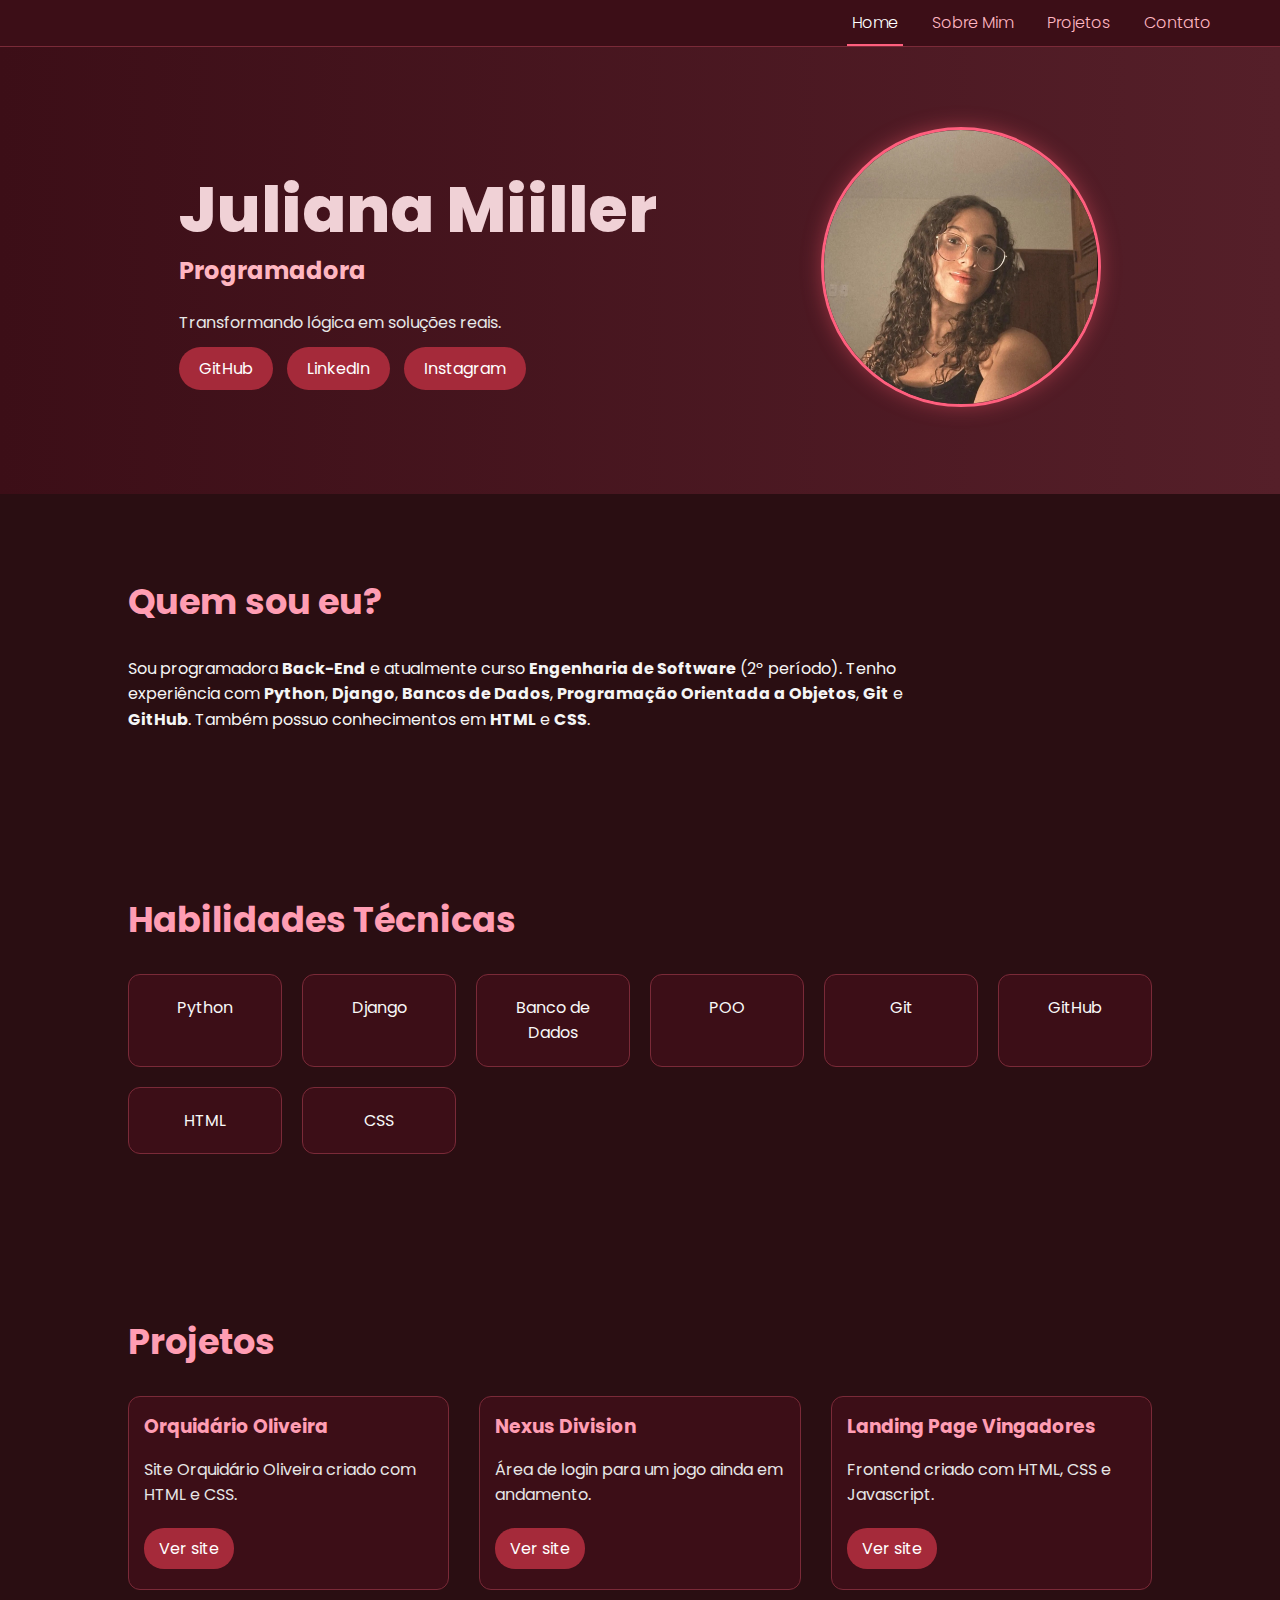
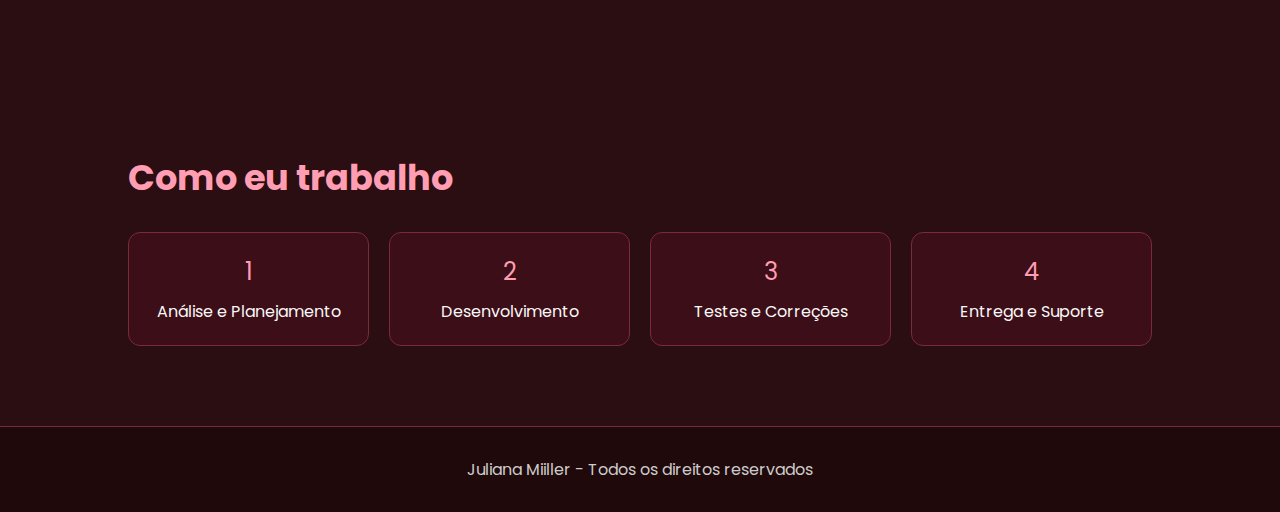
<file: index.html>
<!DOCTYPE html>
<html lang="pt-BR">
<head>
  <meta charset="UTF-8">
  <meta name="viewport" content="width=device-width, initial-scale=1.0">
  <title>Juliana Miiller - Portifólio</title>
  <link rel="stylesheet" href="style.css">
  <link href="https://fonts.googleapis.com/css2?family=Poppins:wght@300;400;600;800&display=swap" rel="stylesheet">
</head>

<header class="site-header">
    <div class="container">
      <nav class="main-nav">
        <a href="index.html" class="nav-brand"></a>
        <div class="nav-links">
          <a href="index.html" class="active">Home</a>
          <a href="sobre.html">Sobre Mim</a>
          <a href="projetos.html">Projetos</a>
          <a href="contato.html">Contato</a>
        </div>
      </nav>
    </div>
  </header>

<body>
  <header class="hero">
    <div class="hero-content">
      <div class="text">
        <h1>Juliana Miiller</h1>
        <h2>Programadora</h2>
        <p>Transformando lógica em soluções reais.</p>
        <div class="socials">
          <a href="https://github.com/julianamiiller" target="_blank">GitHub</a>
          <a href="#" target="_blank">LinkedIn</a>
          <a href="#" target="_blank">Instagram</a>
        </div>
      </div>
      <div class="photo">
        <img src="Imagens/1000044743.jpg" alt="Foto de Juh">
      </div>
    </div>
  </header>

  <section id="sobre" class="section about">
    <h2>Quem sou eu?</h2>
    <p>
      Sou programadora <strong>Back-End</strong> e atualmente curso <strong>Engenharia de Software</strong> (2º período).
      Tenho experiência com <strong>Python</strong>, <strong>Django</strong>, <strong>Bancos de Dados</strong>, 
      <strong>Programação Orientada a Objetos</strong>, <strong>Git</strong> e <strong>GitHub</strong>. 
      Também possuo conhecimentos em <strong>HTML</strong> e <strong>CSS</strong>.
    </p>
  </section>

  <section id="habilidades" class="section skills">
    <h2>Habilidades Técnicas</h2>
    <div class="skills-grid">
      <div class="skill">Python</div>
      <div class="skill">Django</div>
      <div class="skill">Banco de Dados</div>
      <div class="skill">POO</div>
      <div class="skill">Git</div>
      <div class="skill">GitHub</div>
      <div class="skill">HTML</div>
      <div class="skill">CSS</div>
    </div>
  </section>

  <section id="projetos" class="section projects">
    <h2>Projetos</h2>
    <div class="projects-grid">
      <div class="project-card">
        <h3>Orquidário Oliveira</h3>
        <p>Site Orquidário Oliveira criado com HTML e CSS.</p>
        <a href="https://orquidariooliveirasite.netlify.app">Ver site</a>
      </div>
      <div class="project-card">
        <h3>Nexus Division</h3>
        <p>Área de login para um jogo ainda em andamento.</p>
        <a href="https://divisionnexus.netlify.app/">Ver site</a>
      </div>
      <div class="project-card">
        <h3>Landing Page Vingadores</h3>
        <p>Frontend criado com HTML, CSS e Javascript.</p>
        <a href="https://vingadores-ultimato.netlify.app/">Ver site</a>
      </div>
    </div>
  </section>

  <section id="metodologia" class="section process">
    <h2>Como eu trabalho</h2>
    <div class="steps">
      <div class="step"><span>1</span> Análise e Planejamento</div>
      <div class="step"><span>2</span> Desenvolvimento</div>
      <div class="step"><span>3</span> Testes e Correções</div>
      <div class="step"><span>4</span> Entrega e Suporte</div>
    </div>
  </section>


  <footer>
    <p>Juliana Miiller - Todos os direitos reservados</p>
  </footer>
</body>
</html>
</file>
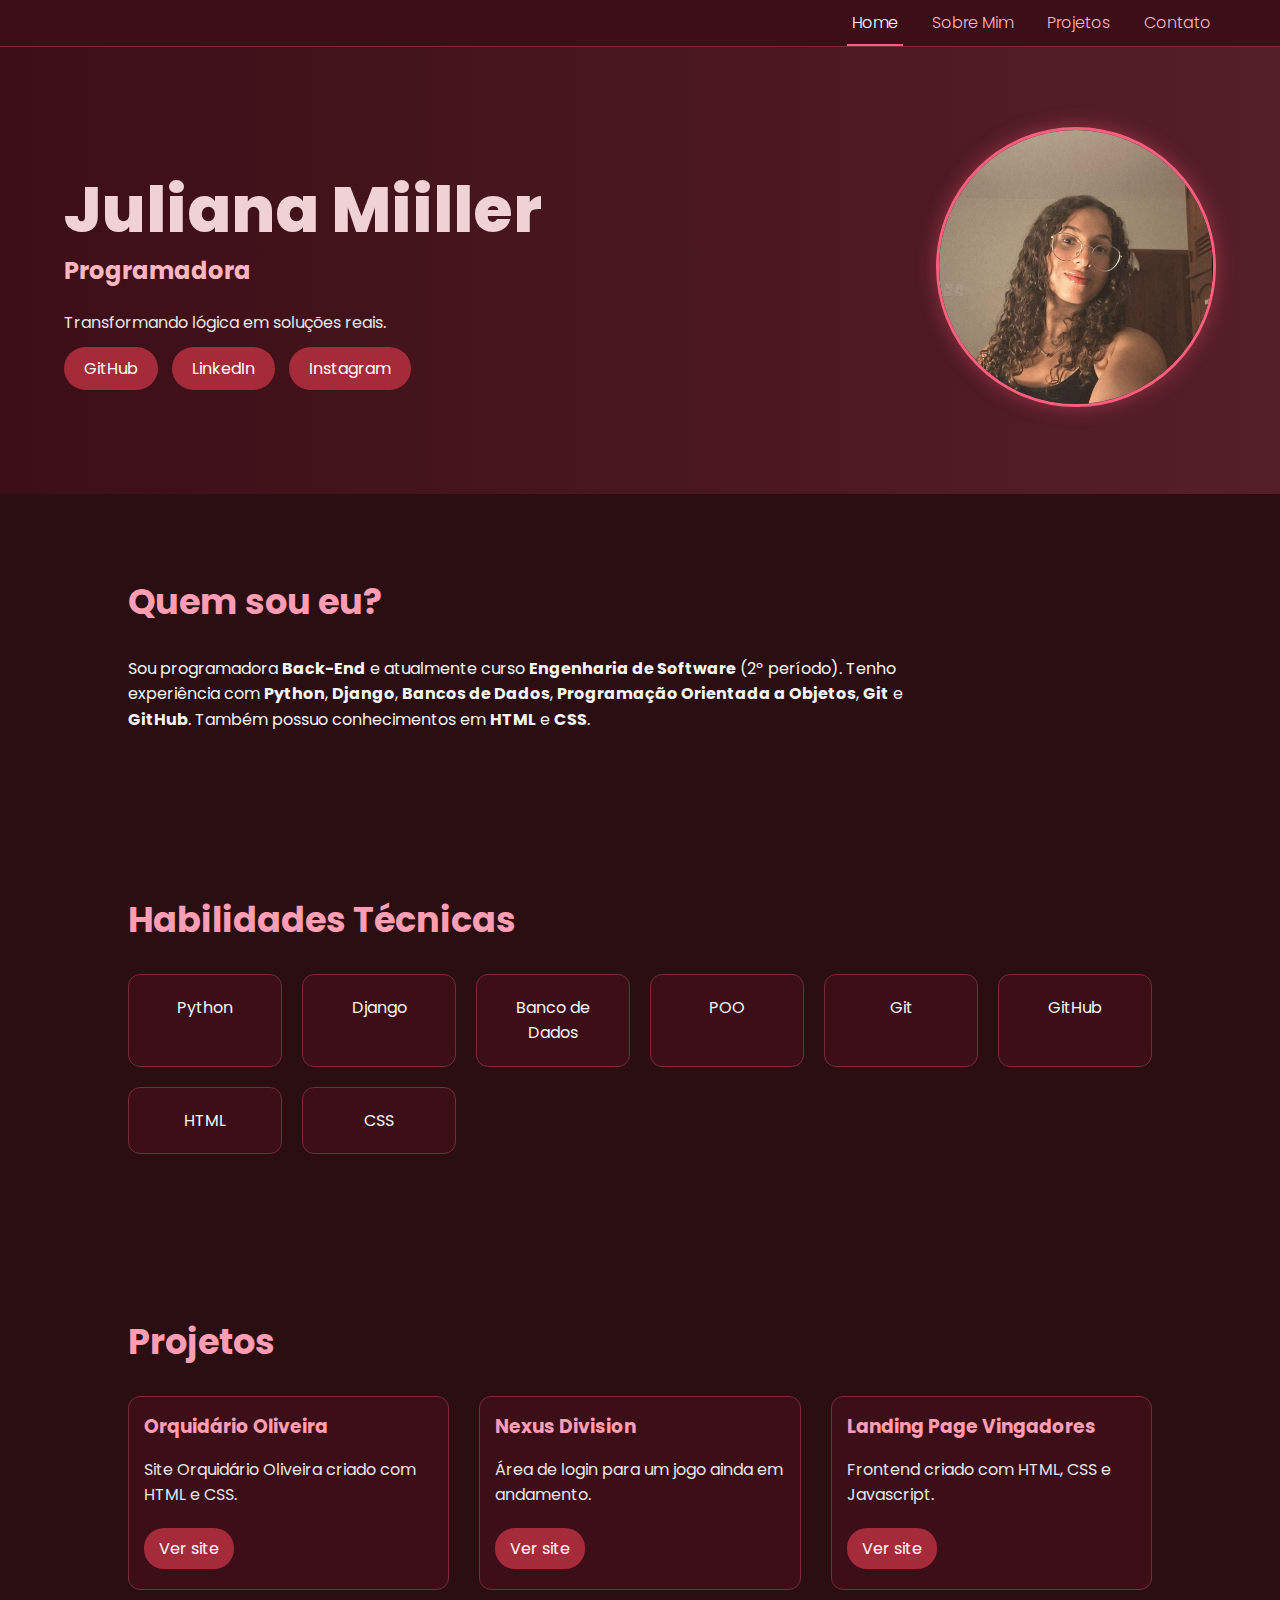
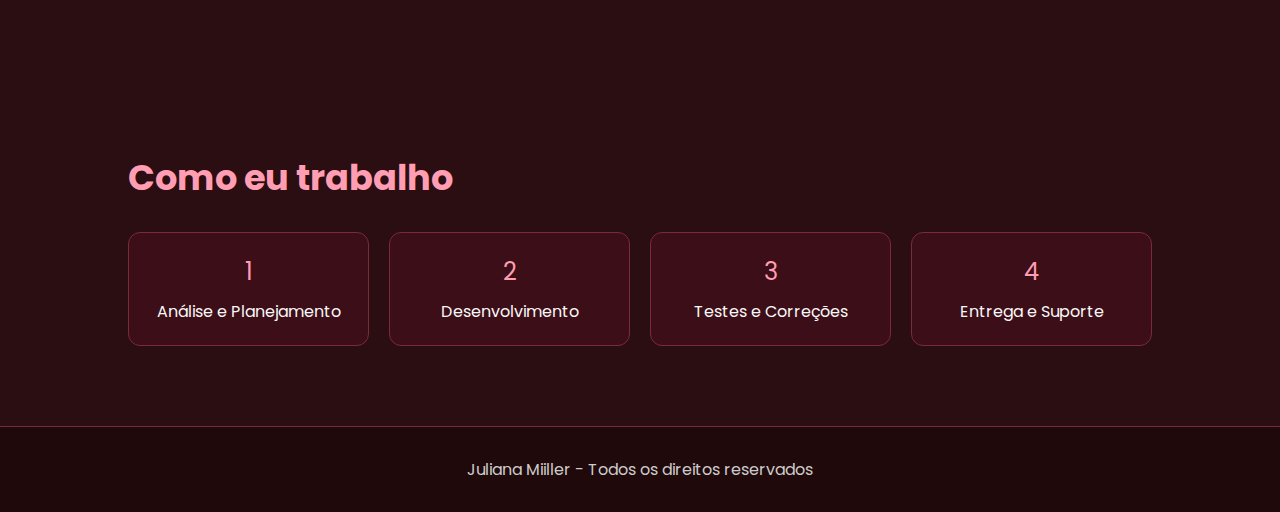
<file: projeto/index.html>
<!DOCTYPE html>
<html lang="pt-BR">

<head>
  <meta charset="UTF-8">
  <meta name="viewport" content="width=device-width, initial-scale=1.0">
  <title>Juliana Miiller - Portifólio</title>
  <link rel="stylesheet" href="../css/style.css">
  <link href="https://fonts.googleapis.com/css2?family=Poppins:wght@300;400;600;800&display=swap" rel="stylesheet">
</head>

<body>

  <header class="cabecalho-site">
    <div class="container">
      <nav class="nav-principal">
        <a href="index.html" class="marca-nav"></a>
        <div class="links-nav">
          <a href="index.html" class="ativo">Home</a>
          <a href="sobre.html">Sobre Mim</a>
          <a href="projetos.html">Projetos</a>
          <a href="contato.html">Contato</a>
        </div>
      </nav>
    </div>
  </header>

  <main>
    <section class="hero">
      <div class="conteudo-hero">
        <div class="texto">
          <h1>Juliana Miiller</h1>
          <h2>Programadora</h2>
          <p>Transformando lógica em soluções reais.</p>
          <div class="redes-sociais"> <a href="https://github.com/julianamiiller" target="_blank">GitHub</a>
            <a href="#" target="_blank">LinkedIn</a>
            <a href="https://www.instagram.com/julianamiiller_?utm_source=ig_web_button_share_sheet&igsh=ZDNlZDc0MzIxNw==" target="_blank">Instagram</a>
          </div>
        </div>
        <div class="foto"> <img src="../Imagens/1000044743.jpg" alt="Foto de Juh">
        </div>
      </div>
    </section>

    <section id="sobre" class="secao sobre">
      <h2>Quem sou eu?</h2>
      <p>
        Sou programadora <strong>Back-End</strong> e atualmente curso <strong>Engenharia de Software</strong> (2º
        período).
        Tenho experiência com <strong>Python</strong>, <strong>Django</strong>, <strong>Bancos de Dados</strong>,
        <strong>Programação Orientada a Objetos</strong>, <strong>Git</strong> e <strong>GitHub</strong>.
        Também possuo conhecimentos em <strong>HTML</strong> e <strong>CSS</strong>.
      </p>
    </section>

    <section id="habilidades" class="secao habilidades">
      <h2>Habilidades Técnicas</h2>
      <div class="grade-habilidades">
        <div class="habilidade">Python</div>
        <div class="habilidade">Django</div>
        <div class="habilidade">Banco de Dados</div>
        <div class="habilidade">POO</div>
        <div class="habilidade">Git</div>
        <div class="habilidade">GitHub</div>
        <div class="habilidade">HTML</div>
        <div class="habilidade">CSS</div>
      </div>
    </section>

    <section id="projetos" class="secao projetos">
      <h2>Projetos</h2>
      <div class="grade-projetos">
        <div class="cartao-projeto">
          <h3>Orquidário Oliveira</h3>
          <p>Site Orquidário Oliveira criado com HTML e CSS.</p>
          <a href="https://orquidariooliveirasite.netlify.app">Ver site</a>
        </div>
        <div class="cartao-projeto">
          <h3>Nexus Division</h3>
          <p>Área de login para um jogo ainda em andamento.</p>
          <a href="https://divisionnexus.netlify.app/">Ver site</a>
        </div>
        <div class="cartao-projeto">
          <h3>Landing Page Vingadores</h3>
          <p>Frontend criado com HTML, CSS e Javascript.</p>
          <a href="https://vingadores-ultimato.netlify.app/">Ver site</a>
        </div>
      </div>
    </section>

    <section id="metodologia" class="secao processo">
      <h2>Como eu trabalho</h2>
      <div class="etapas">
        <div class="etapa"><span>1</span> Análise e Planejamento</div>
        <div class="etapa"><span>2</span> Desenvolvimento</div>
        <div class="etapa"><span>3</span> Testes e Correções</div>
        <div class="etapa"><span>4</span> Entrega e Suporte</div>
      </div>
    </section>
  </main>

  <footer>
    <p>Juliana Miiller - Todos os direitos reservados</p>
  </footer>
</body>

</html>
</file>
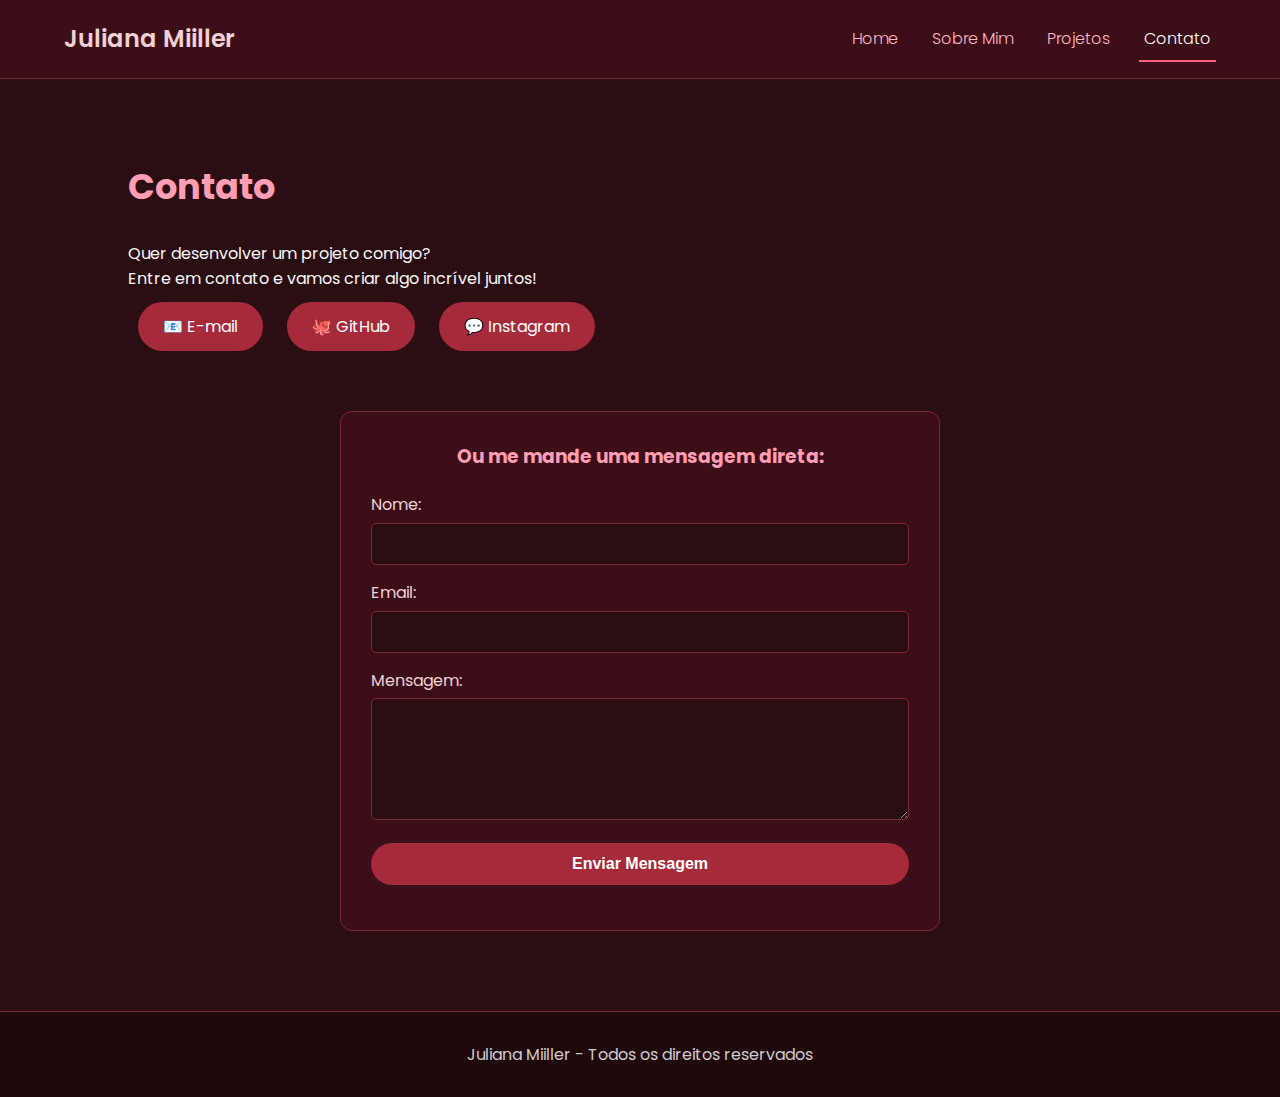
<file: contato.html>
<!DOCTYPE html>
<html lang="pt-BR">
<head>
  <meta charset="UTF-8">
  <meta name="viewport" content="width=device-width, initial-scale=1.0">
  <title>Contato - Juliana Miiller</title>
  <link rel="stylesheet" href="style.css">
  <link href="https://fonts.googleapis.com/css2?family=Poppins:wght@300;400;600;800&display=swap" rel="stylesheet">
  <link rel="icon" href="data:image/svg+xml,<svg xmlns=%22http://www.w3.org/2000/svg%22 viewBox=%220 0 100 100%22><text y=%22.9em%22 font-size=%2290%22>JM</text></svg>">
</head>
<body>
  
  <header class="site-header">
    <div class="container">
      <nav class="main-nav">
        <a href="index.html" class="nav-brand">Juliana Miiller</a>
        <div class="nav-links">
          <a href="index.html">Home</a>
          <a href="sobre.html">Sobre Mim</a>
          <a href="projetos.html">Projetos</a>
          <a href="contato.html" class="active">Contato</a>
        </div>
      </nav>
    </div>
  </header>

  <main>
    <section id="contato" class="section contact">
      <h2>Contato</h2>
      <p>Quer desenvolver um projeto comigo?</p>
      <p>Entre em contato e vamos criar algo incrível juntos!</p>
      <div class="contact-links">
        <a href="mailto:seu-email@exemplo.com">📧 E-mail</a>
        <a href="https://github.com/julianamiiller" target="_blank">🐙 GitHub</a>
        <a href="https://www.instagram.com/julianamiiller_?utm_source=ig_web_button_share_sheet&igsh=ZDNlZDc0MzIxNw==" target="_blank">💬 Instagram</a>
      </div>

      <!-- Dica do PDF: Formulário funcional -->
      <form class="contact-form" action="mailto:seu-email-aqui@exemplo.com" method="post" enctype="text/plain">
        <h3>Ou me mande uma mensagem direta:</h3>
        <div class="form-group">
          <label for="name">Nome:</label>
          <input type="text" id="name" name="name" required>
        </div>
        <div class="form-group">
          <label for="email">Email:</label>
          <input type="email" id="email" name="email" required>
        </div>
        <div class="form-group">
          <label for="message">Mensagem:</label>
          <textarea id="message" name="message" rows="5" required></textarea>
        </div>
        <div class="form-group">
          <button type="submit" class="btn-submit">Enviar Mensagem</button>
        </div>
      </form>
    </section>
  </main>

  <footer>
    <p>Juliana Miiller - Todos os direitos reservados</p>
  </footer>

</body>
</html>
</file>
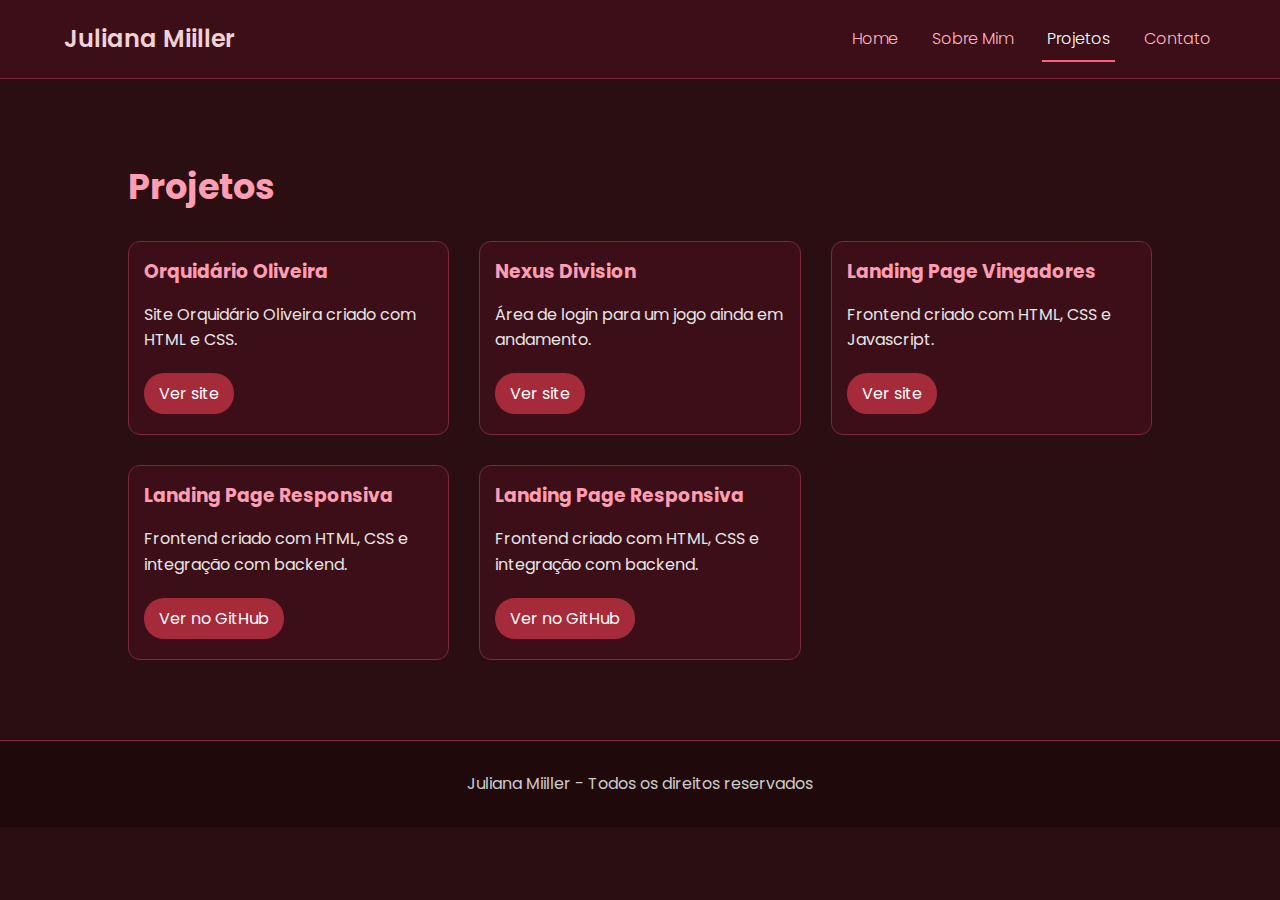
<file: projetos.html>
<!DOCTYPE html>
<html lang="pt-BR">
<head>
  <meta charset="UTF-8">
  <meta name="viewport" content="width=device-width, initial-scale=1.0">
  <title>Projetos - Juliana Miiller</title>
  <link rel="stylesheet" href="style.css">
  <link href="https://fonts.googleapis.com/css2?family=Poppins:wght@300;400;600;800&display=swap" rel="stylesheet">
  <link rel="icon" href="data:image/svg+xml,<svg xmlns=%22http://www.w3.org/2000/svg%22 viewBox=%220 0 100 100%22><text y=%22.9em%22 font-size=%2290%22>JM</text></svg>">
</head>
<body>
  
  <header class="site-header">
    <div class="container">
      <nav class="main-nav">
        <a href="index.html" class="nav-brand">Juliana Miiller</a>
        <div class="nav-links">
          <a href="index.html">Home</a>
          <a href="sobre.html">Sobre Mim</a>
          <a href="projetos.html" class="active">Projetos</a>
          <a href="contato.html">Contato</a>
        </div>
      </nav>
    </div>
  </header>

  <main>
    <section id="projetos" class="section projects">
      <h2>Projetos</h2>
      <div class="projects-grid">
        <div class="project-card">
          <h3>Orquidário Oliveira</h3>
          <p>Site Orquidário Oliveira criado com HTML e CSS.</p>
          <a href="https://orquidariooliveirasite.netlify.app" target="_blank">Ver site</a>
        </div>
        <div class="project-card">
          <h3>Nexus Division</h3>
          <p>Área de login para um jogo ainda em andamento.</p>
          <a href="https://divisionnexus.netlify.app/">Ver site</a>
        </div>
        <div class="project-card">
          <h3>Landing Page Vingadores</h3>
          <p>Frontend criado com HTML, CSS e Javascript.</p>
          <a href="https://vingadores-ultimato.netlify.app/">Ver site</a>
        </div>
        <div class="project-card">
          <h3>Landing Page Responsiva</h3>
          <p>Frontend criado com HTML, CSS e integração com backend.</p>
          <a href="#">Ver no GitHub</a>
        </div>
        <div class="project-card">
          <h3>Landing Page Responsiva</h3>
          <p>Frontend criado com HTML, CSS e integração com backend.</p>
          <a href="#">Ver no GitHub</a>
        </div>
    </section>
  </main>

  <footer>
    <p>Juliana Miiller - Todos os direitos reservados</p>
  </footer>

</body>
</html>
</file>
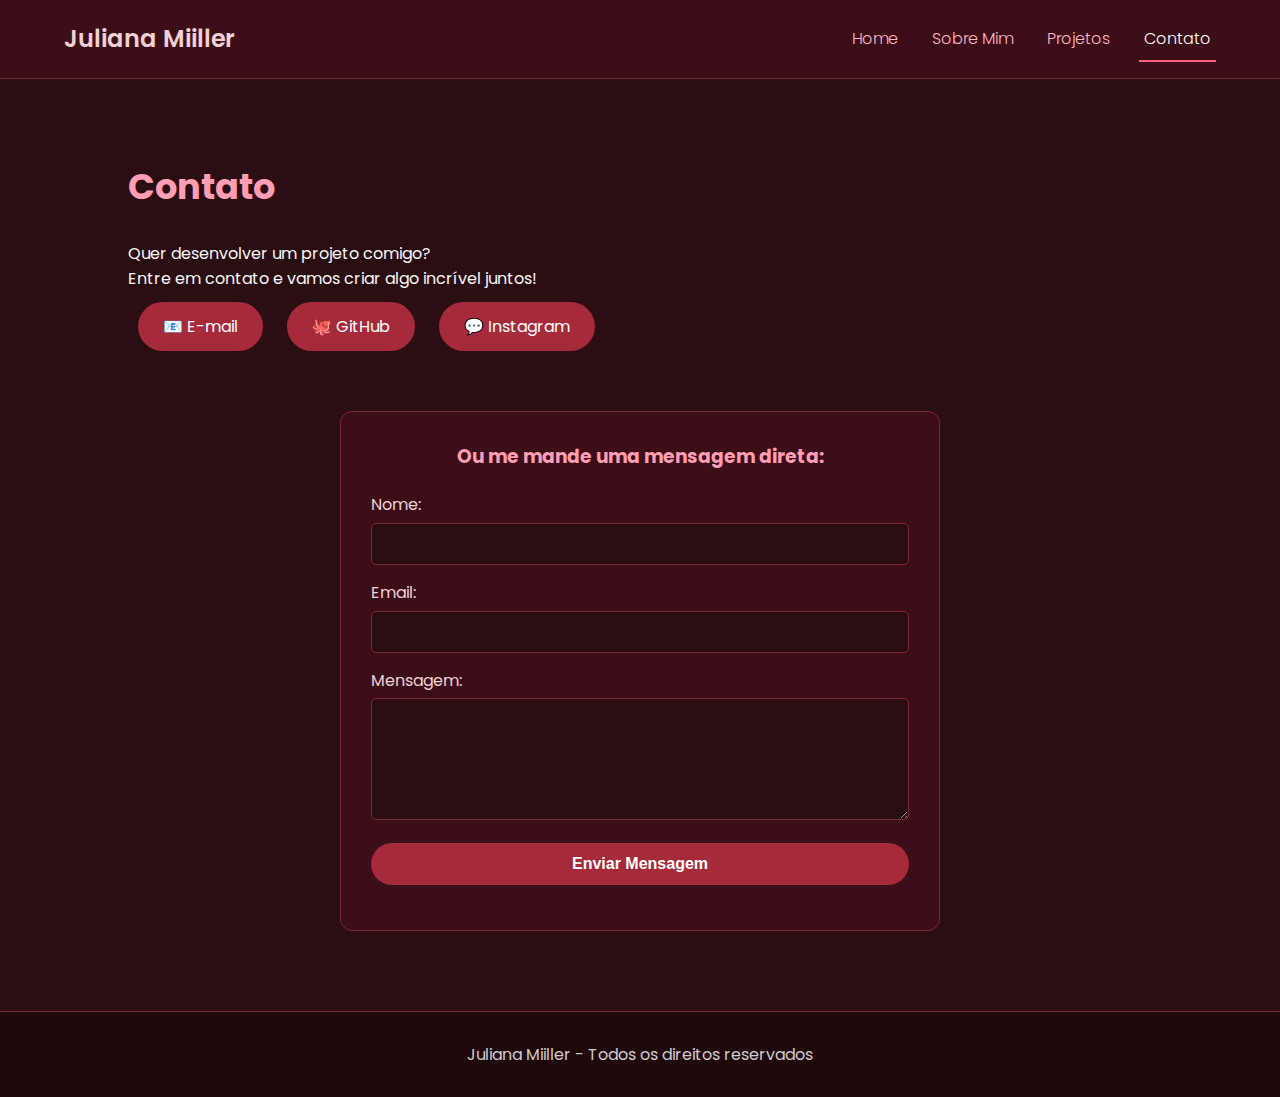
<file: projeto/contato.html>
<!DOCTYPE html>
<html lang="pt-BR">

<head>
  <meta charset="UTF-8">
  <meta name="viewport" content="width=device-width, initial-scale=1.0">
  <title>Contato - Juliana Miiller</title>
  <link rel="stylesheet" href="../css/style.css">
  <link href="https://fonts.googleapis.com/css2?family=Poppins:wght@300;400;600;800&display=swap" rel="stylesheet">
  <link rel="icon"
    href="data:image/svg+xml,<svg xmlns=%22http://www.w3.org/2000/svg%22 viewBox=%220 0 100 100%22><text y=%22.9em%22 font-size=%2290%22>JM</text></svg>">
</head>

<body>

  <header class="cabecalho-site">
    <div class="container">
      <nav class="nav-principal">
        <a href="index.html" class="marca-nav">Juliana Miiller</a>
        <div class="links-nav">
          <a href="index.html">Home</a>
          <a href="sobre.html">Sobre Mim</a>
          <a href="projetos.html">Projetos</a>
          <a href="contato.html" class="ativo">Contato</a>
        </div>
      </nav>
    </div>
  </header>

  <main>
    <section id="contato" class="secao contato">
      <h2>Contato</h2>
      <p>Quer desenvolver um projeto comigo?</p>
      <p>Entre em contato e vamos criar algo incrível juntos!</p>

      <div class="links-contato">
        <a href="mailto:miillercontato@gmail.com">📧 E-mail</a>
        <a href="https://github.com/julianamiiller" target="_blank">🐙 GitHub</a>
        <a href="https://www.instagram.com/julianamiiller_?utm_source=ig_web_button_share_sheet&igsh=ZDNlZDc0MzIxNw=="
          target="_blank">💬 Instagram</a>
      </div>


      <form class="formulario-contato" action="https://api.web3forms.com/submit" method="POST">
        <h3>Ou me mande uma mensagem direta:</h3>

        <input type="hidden" name="access_key" value="f2729614-d570-4103-b453-42cb91fbcdda">

        <input type="hidden" name="redirect" value="https://miiller.netlify.app/obrigado">

        <input type="hidden" name="subject" value="Nova mensagem do meu Portifólio!">

        <input type="hidden" name="captcha" value="true">

        <div class="grupo-formulario">
          <label for="nome">Nome:</label>
          <input type="text" id="nome" name="name" required>
        </div>

        <div class="grupo-formulario">
          <label for="email">Email:</label>
          <input type="email" id="email" name="email" required>
        </div>

        <div class="grupo-formulario">
          <label for="mensagem">Mensagem:</label>
          <textarea id="mensagem" name="message" rows="5" required></textarea>
        </div>

        <div class="grupo-formulario">
          <button type="submit" class="btn-enviar">Enviar Mensagem</button>
        </div>
      </form>

    </section>
  </main>

  <footer>
    <p>Juliana Miiller - Todos os direitos reservados</p>
  </footer>

</body>

</html>
</file>
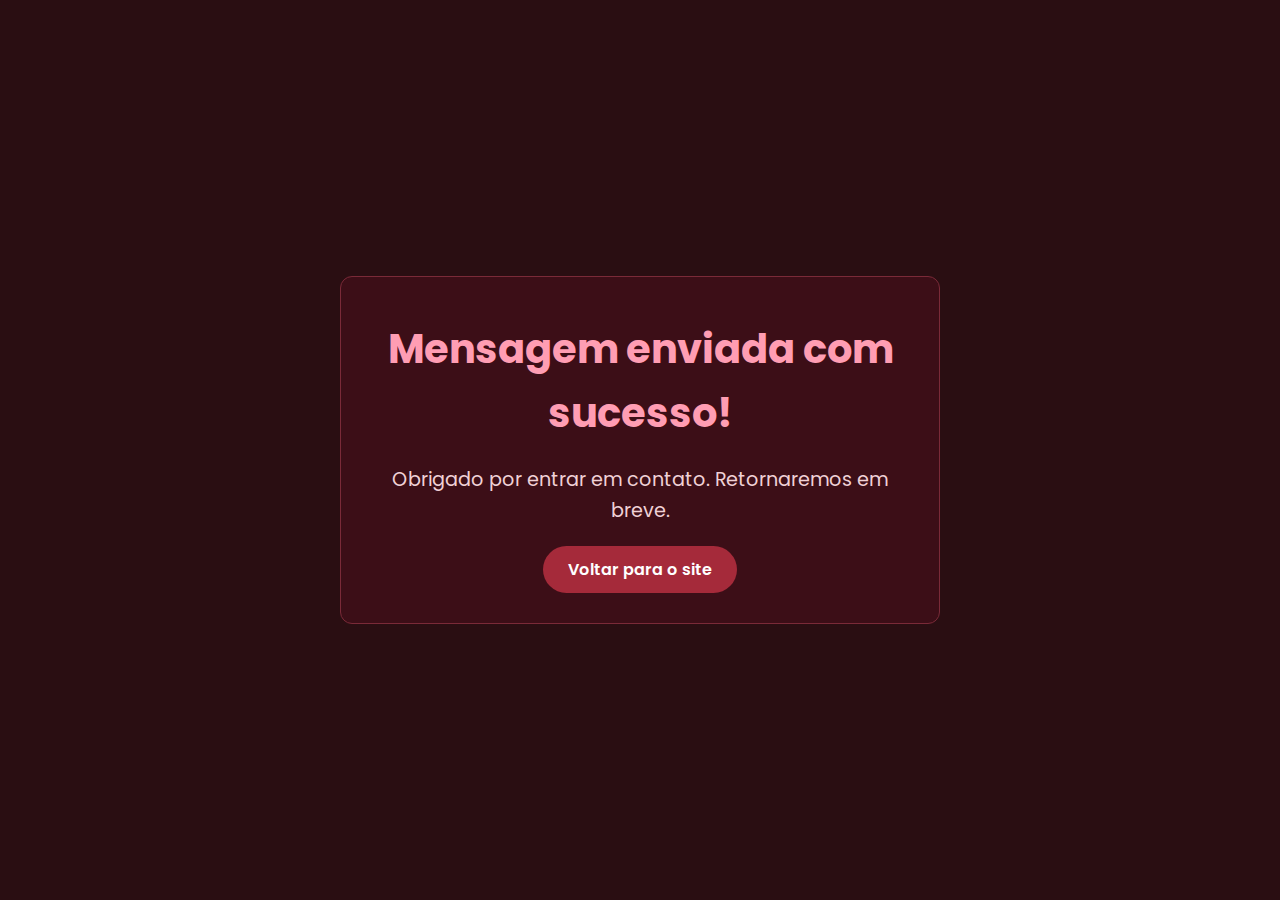
<file: projeto/obrigado.html>
<!DOCTYPE html>
<html lang="pt-BR">
<head>
  <meta charset="UTF-8">
  <meta name="viewport" content="width=device-width, initial-scale=1.0">
  <title>Obrigado!</title>
  <link href="https://fonts.googleapis.com/css2?family=Poppins:wght@300;400;600;800&display=swap" rel="stylesheet">
  <link rel="stylesheet" href="../css/obrigado.css">
</head>
<body>
  <div class="agradecimento-container">
    <h1>Mensagem enviada com sucesso!</h1>
    <p>Obrigado por entrar em contato. Retornaremos em breve.</p>
    <a href="index.html">Voltar para o site</a>
  </div>
</body>
</html>
</file>
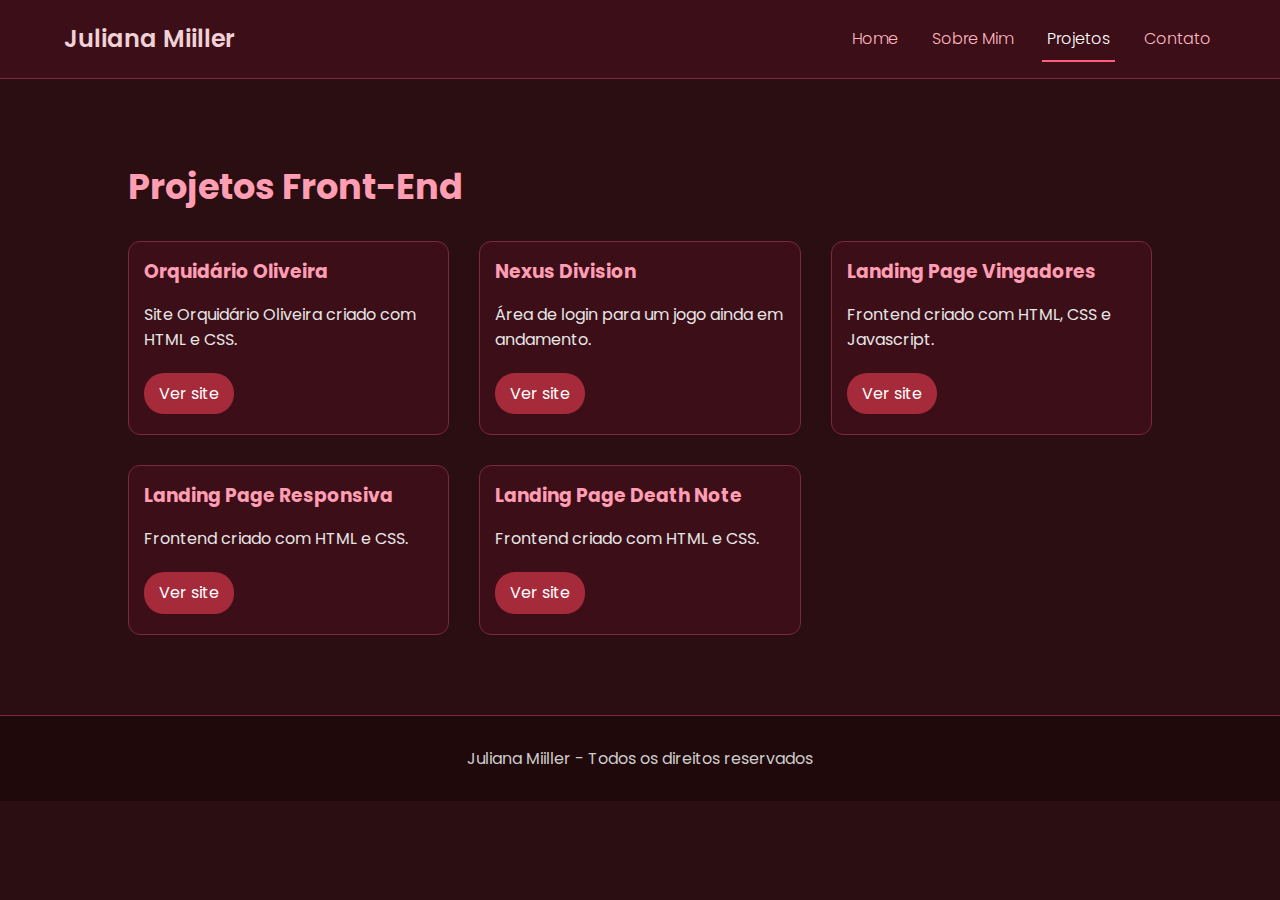
<file: projeto/projetos.html>
<!DOCTYPE html>
<html lang="pt-BR">

<head>
  <meta charset="UTF-8">
  <meta name="viewport" content="width=device-width, initial-scale=1.0">
  <title>Projetos - Juliana Miiller</title>
  <link rel="stylesheet" href="../css/style.css">
  <link href="https://fonts.googleapis.com/css2?family=Poppins:wght@300;400;600;800&display=swap" rel="stylesheet">
  <link rel="icon"
    href="data:image/svg+xml,<svg xmlns=%22http://www.w3.org/2000/svg%22 viewBox=%220 0 100 100%22><text y=%22.9em%22 font-size=%2290%22>JM</text></svg>">
</head>

<body>

  <header class="cabecalho-site">
    <div class="container">
      <nav class="nav-principal">
        <a href="index.html" class="marca-nav">Juliana Miiller</a>
        <div class="links-nav">
          <a href="index.html">Home</a>
          <a href="sobre.html">Sobre Mim</a>
          <a href="projetos.html" class="ativo">Projetos</a>
          <a href="contato.html">Contato</a>
        </div>
      </nav>
    </div>
  </header>

  <main>
    <section id="projetos" class="secao">
      <h2>Projetos Front-End</h2>
      <div class="grade-projetos">
        <div class="cartao-projeto">
          <h3>Orquidário Oliveira</h3>
          <p>Site Orquidário Oliveira criado com HTML e CSS.</p>
          <a href="https://orquidariooliveirasite.netlify.app" target="_blank">Ver site</a>
        </div>
        <div class="cartao-projeto">
          <h3>Nexus Division</h3>
          <p>Área de login para um jogo ainda em andamento.</p>
          <a href="https://divisionnexus.netlify.app/">Ver site</a>
        </div>
        <div class="cartao-projeto">
          <h3>Landing Page Vingadores</h3>
          <p>Frontend criado com HTML, CSS e Javascript.</p>
          <a href="https://vingadores-ultimato.netlify.app/">Ver site</a>
        </div>
        <div class="cartao-projeto">
          <h3>Landing Page Responsiva</h3>
          <p>Frontend criado com HTML e CSS.</p>
          <a href="https://oboticario-adaptacao.netlify.app/">Ver site</a>
        </div>
        <div class="cartao-projeto">
          <h3>Landing Page Death Note</h3>
          <p>Frontend criado com HTML e CSS.</p>
          <a href="https://landing-page-death-note.netlify.app/">Ver site</a>
        </div>
    </section>
  </main>

  <footer>
    <p>Juliana Miiller - Todos os direitos reservados</p>
  </footer>

</body>

</html>
</file>
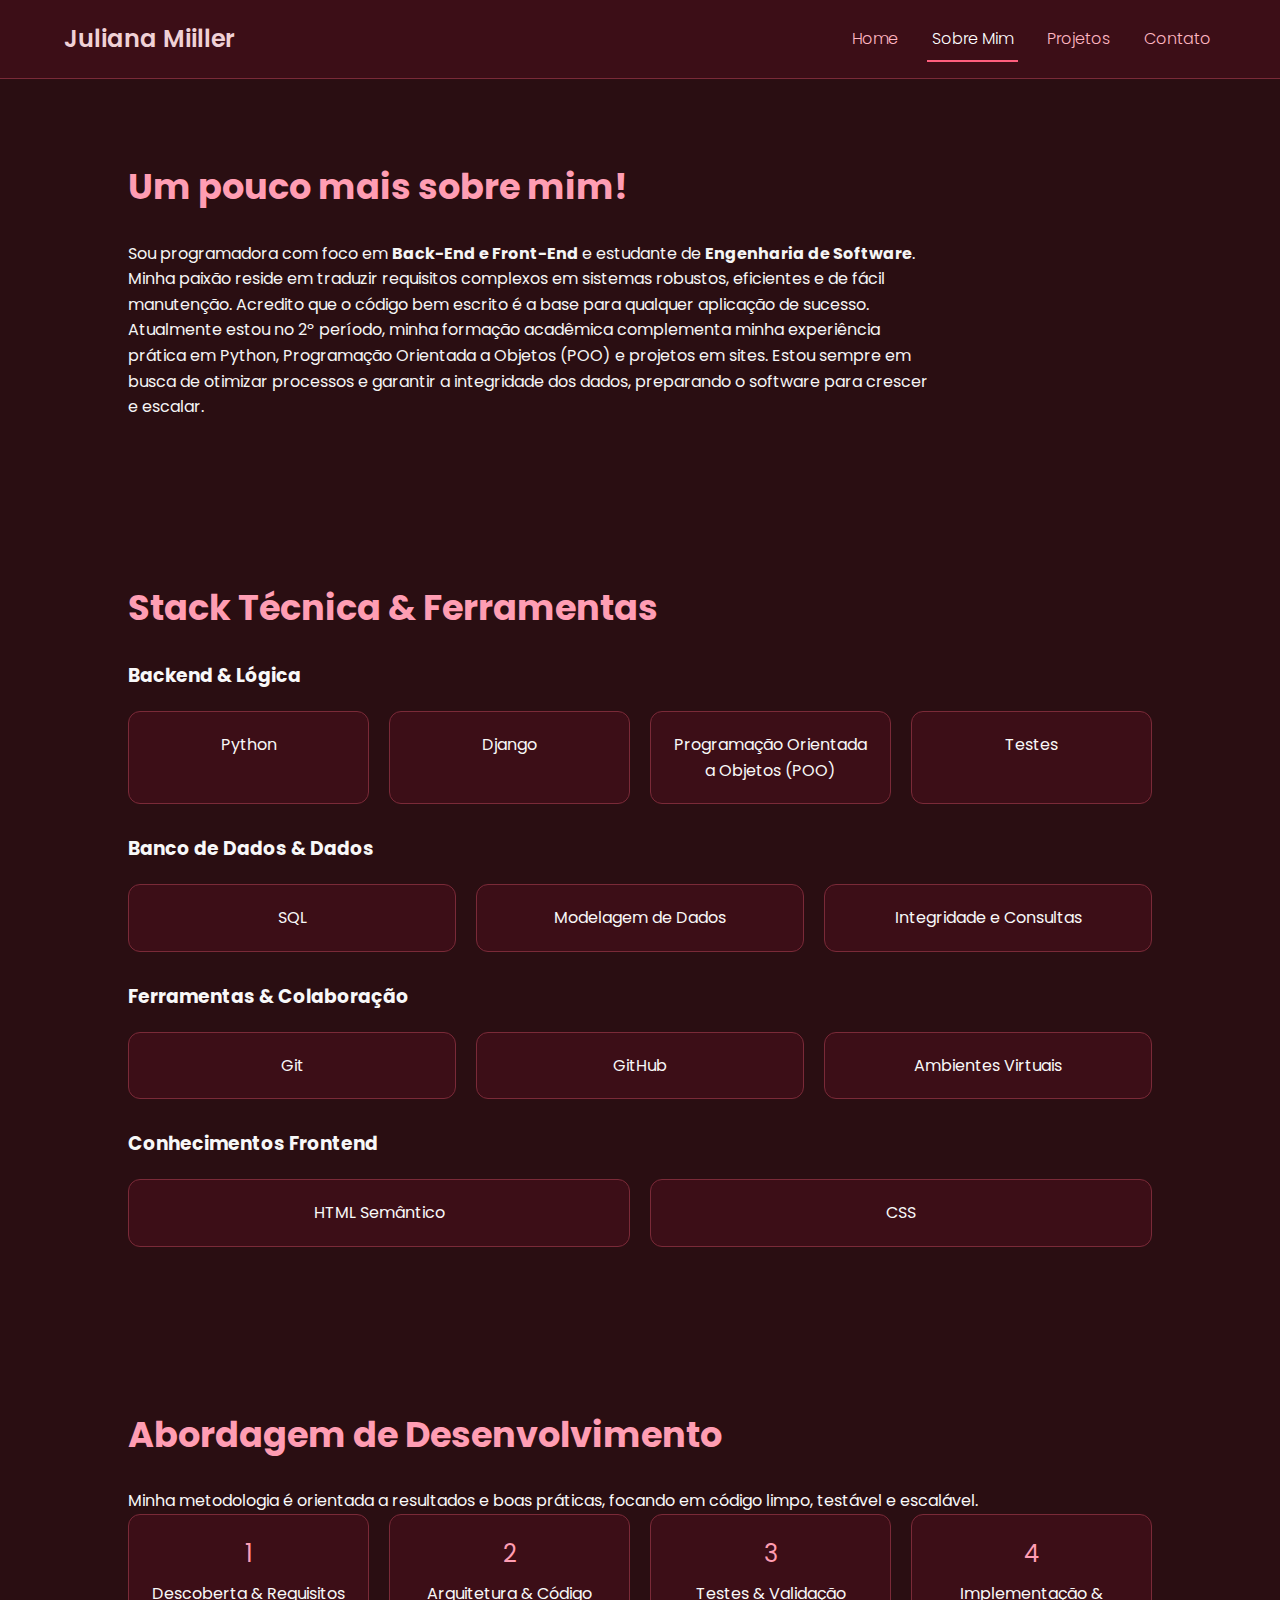
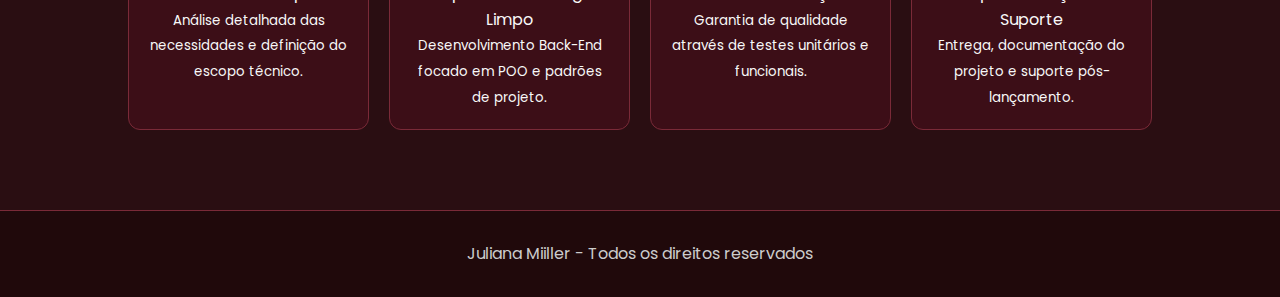
<file: projeto/sobre.html>
<!DOCTYPE html>
<html lang="pt-BR">

<head>
  <meta charset="UTF-8">
  <meta name="viewport" content="width=device-width, initial-scale=1.0">
  <title>Sobre Mim - Juliana Miiller</title>
  <link rel="stylesheet" href="../css/style.css">
  <link href="https://fonts.googleapis.com/css2?family=Poppins:wght@300;400;600;800&display=swap" rel="stylesheet">
  <link rel="icon"
    href="data:image/svg+xml,<svg xmlns=%22http://www.w3.org/2000/svg%22 viewBox=%220 0 100 100%22><text y=%22.9em%22 font-size=%2290%22>JM</text></svg>">
</head>

<body>

  <header class="cabecalho-site">
    <div class="container">
      <nav class="nav-principal">
        <a href="index.html" class="marca-nav">Juliana Miiller</a>
        <div class="links-nav" id="mobile-menu">
          <a href="index.html">Home</a>
          <a href="sobre.html" class="ativo">Sobre Mim</a>
          <a href="projetos.html">Projetos</a>
          <a href="contato.html">Contato</a>
        </div>
      </nav>
    </div>
  </header>

  <main>
    <section id="introducao" class="secao sobre">
      <h2>Um pouco mais sobre mim!</h2>
      <p>
        Sou programadora com foco em <strong>Back-End e Front-End </strong> e estudante de <strong>Engenharia de Software</strong>.
        Minha paixão reside em traduzir requisitos complexos em sistemas robustos, eficientes e de fácil manutenção.
        Acredito que o código bem escrito é a base para qualquer aplicação de sucesso.
      </p>
      <p>
        Atualmente estou no 2º período, minha formação acadêmica complementa minha experiência prática em Python, Programação
        Orientada a Objetos (POO) e projetos em sites. Estou sempre em busca de otimizar processos e garantir a
        integridade dos dados, preparando o software para crescer e escalar.
      </p>
    </section>

    <section id="habilidades" class="secao">
      <h2>Stack Técnica & Ferramentas</h2>

      <h3>Backend & Lógica</h3>
      <div class="grade-habilidades">
        <div class="habilidade">Python</div>
        <div class="habilidade">Django</div>
        <div class="habilidade">Programação Orientada a Objetos (POO)</div>
        <div class="habilidade">Testes</div>
      </div>

      <h3 style="margin-top: 30px;">Banco de Dados & Dados</h3>
      <div class="grade-habilidades">
        <div class="habilidade">SQL</div>
        <div class="habilidade">Modelagem de Dados</div>
        <div class="habilidade">Integridade e Consultas</div>
      </div>

      <h3 style="margin-top: 30px;">Ferramentas & Colaboração</h3>
      <div class="grade-habilidades">
        <div class="habilidade">Git</div>
        <div class="habilidade">GitHub</div>
        <div class="habilidade">Ambientes Virtuais</div>
      </div>

      <h3 style="margin-top: 30px;">Conhecimentos Frontend</h3>
      <div class="grade-habilidades">
        <div class="habilidade">HTML Semântico</div>
        <div class="habilidade">CSS</div>
      </div>
    </section>

    <section id="metodologia" class="secao">
      <h2>Abordagem de Desenvolvimento</h2>
      <p>Minha metodologia é orientada a resultados e boas práticas, focando em código limpo, testável e escalável.</p>
      <div class="etapas">
        <div class="etapa"><span>1</span> Descoberta & Requisitos<br><small>Análise detalhada das necessidades e
            definição do escopo técnico.</small></div>
        <div class="etapa"><span>2</span> Arquitetura & Código Limpo<br><small>Desenvolvimento Back-End focado em POO e
            padrões de projeto.</small></div>
        <div class="etapa"><span>3</span> Testes & Validação<br><small>Garantia de qualidade através de testes unitários
            e funcionais.</small></div>
        <div class="etapa"><span>4</span> Implementação & Suporte<br><small>Entrega, documentação do projeto e suporte
            pós-lançamento.</small></div>
      </div>
    </section>
  </main>

  <footer>
    <p>Juliana Miiller - Todos os direitos reservados</p>
  </footer>
</body>

</html>
</file>
<file: style.css>
*{
  margin: 0;
  padding: 0;
  box-sizing: border-box;
}

.site-header {
  background: #3c0e17;
  padding: 10px 0;
  border-bottom: 1px solid #7a2a38;
}

body {
  background-color: #2a0e12;
  color: #f8f8f8;
  font-family: 'Poppins', sans-serif;
  line-height: 1.6;
}

header.hero {
  background: linear-gradient(90deg, #3c0e17, #551f29);
  padding: 80px 10%;
}

.hero-content {
  display: flex;
  align-items: center;
  justify-content: space-between;
  flex-wrap: wrap;
}

.hero-content h1 {
  font-size: 4rem;
  font-weight: 800;
  color: #f0d1d6;
}

.hero-content h2 {
  font-size: 1.5rem;
  margin-top: -10px;
  color: #ffb6c1;
}

.hero-content p {
  max-width: 500px;
  margin: 20px 0;
  color: #e6e6e6;
}

.socials a {
  text-decoration: none;
  color: #fff;
  background: #a52a3a;
  padding: 10px 20px;
  margin-right: 10px;
  border-radius: 30px;
  transition: 0.3s;
}

.socials a:hover {
  background: #ff5072;
}

.hero-content .photo img {
  width: 280px;
  height: 280px;
  border-radius: 50%;
  object-fit: cover;
  border: 3px solid #ff5f7e;
  box-shadow: 0 0 20px rgba(255, 90, 110, 0.4);
}

/* SEÇÕES */
.section {
  padding: 80px 10%;
}

.section h2 {
  font-size: 2.2rem;
  color: #ff9db3;
  margin-bottom: 25px;
}

.about p {
  max-width: 800px;
  color: #f5f5f5;
}

.skills-grid {
  display: grid;
  grid-template-columns: repeat(auto-fit, minmax(140px, 1fr));
  gap: 20px;
  margin-top: 20px;
}

.skill {
  background: #3c0e17;
  padding: 20px;
  border-radius: 12px;
  text-align: center;
  border: 1px solid #7a2a38;
  transition: 0.3s;
}

.skill:hover {
  background: #a52a3a;
}

.projects-grid {
  display: grid;
  grid-template-columns: repeat(auto-fit, minmax(260px, 1fr));
  gap: 30px;
}

.project-card {
  background: #3c0e17;
  border-radius: 12px;
  overflow: hidden;
  border: 1px solid #7a2a38;
  transition: 0.3s;
}

.project-card:hover {
  transform: translateY(-5px);
}

.project-card img {
  width: 100%;
  height: 160px;
  object-fit: cover;
}

.project-card h3 {
  margin: 15px;
  color: #ff9db3;
}

.project-card p {
  margin: 0 15px 10px;
  color: #e6e6e6;
}

.project-card a {
  display: inline-block;
  margin: 10px 15px 20px;
  color: #fff;
  background: #a52a3a;
  padding: 8px 15px;
  border-radius: 20px;
  text-decoration: none;
  transition: 0.3s;
}

.project-card a:hover {
  background: #ff5f7e;
}

.steps {
  display: flex;
  flex-wrap: wrap;
  gap: 20px;
}

.step {
  background: #3c0e17;
  border: 1px solid #7a2a38;
  padding: 20px;
  border-radius: 12px;
  flex: 1;
  min-width: 200px;
  text-align: center;
}

.step span {
  display: block;
  font-size: 1.5rem;
  color: #ff9db3;
  margin-bottom: 8px;
}

.contact-links a {
  text-decoration: none;
  color: #fff;
  background: #a52a3a;
  padding: 12px 25px;
  margin: 10px;
  border-radius: 30px;
  display: inline-block;
  transition: 0.3s;
}

.contact-links a:hover {
  background: #ff5072;
}

footer {
  text-align: center;
  padding: 30px;
  border-top: 1px solid #7a2a38;
  color: #ccc;
  background: #20090b;
}

* {
  margin: 0;
  padding: 0;
  box-sizing: border-box;
}

body {
  background-color: #2a0e12;
  color: #f8f8f8;
  font-family: 'Poppins', sans-serif;
  line-height: 1.6;
}

/* Classe container para limitar a largura */
.container {
  width: 90%;
  max-width: 1200px;
  margin: 0 auto;
}

/* --- NovA Navegação Semântica --- */
.site-header {
  background: #3c0e17;
  padding: 10px 0;
  border-bottom: 1px solid #7a2a38;
}

.main-nav {
  display: flex;
  justify-content: space-between;
  align-items: center;
  flex-wrap: wrap; /* Responsividade básica */
}

.nav-brand {
  font-size: 1.5rem;
  font-weight: 600;
  color: #f0d1d6;
  text-decoration: none;
  padding: 10px 0;
}

.nav-links a {
  text-decoration: none;
  color: #ffb6c1;
  margin-left: 20px;
  padding: 10px 5px;
  font-weight: 300;
  border-bottom: 2px solid transparent;
  transition: 0.3s;
}

.nav-links a:hover,
.nav-links a.active {
  color: #ffffff;
  border-bottom-color: #ff5f7e;
}


/* --- Seu Estilo Original (Modificado) --- */

/* Hero agora é uma section, não header */
section.hero {
  background: linear-gradient(90deg, #3c0e17, #551f29);
  padding: 80px 10%;
  /* Removemos o padding de 10% para usar o .container */
  padding: 80px 0;
}

.hero-content {
  display: flex;
  align-items: center;
  justify-content: space-between;
  flex-wrap: wrap;
  /* Adicionamos o container */
  width: 90%;
  max-width: 1200px;
  margin: 0 auto;
}

.hero-content h1 {
  font-size: 4rem;
  font-weight: 800;
  color: #f0d1d6;
}

.hero-content h2 {
  font-size: 1.5rem;
  margin-top: -10px;
  color: #ffb6c1;
}

.hero-content p {
  max-width: 500px;
  margin: 20px 0;
  color: #e6e6e6;
}

.socials a {
  text-decoration: none;
  color: #fff;
  background: #a52a3a;
  padding: 10px 20px;
  margin-right: 10px;
  border-radius: 30px;
  transition: 0.3s; /* Dica do PDF: transições */
}

.socials a:hover {
  background: #ff5072; /* Dica do PDF: efeito hover */
}

.hero-content .photo img {
  width: 280px;
  height: 280px;
  border-radius: 50%;
  object-fit: cover;
  border: 3px solid #ff5f7e;
  box-shadow: 0 0 20px rgba(255, 90, 110, 0.4);
}

/* SEÇÕES */
.section {
  padding: 80px 10%;
}

.section h2 {
  font-size: 2.2rem;
  color: #ff9db3;
  margin-bottom: 25px;
}

.about p {
  max-width: 800px;
  color: #f5f5f5;
}

.skills-grid {
  display: grid; /* Dica do PDF: boas práticas (grid) */
  grid-template-columns: repeat(auto-fit, minmax(140px, 1fr));
  gap: 20px;
  margin-top: 20px;
}

.skill {
  background: #3c0e17;
  padding: 20px;
  border-radius: 12px;
  text-align: center;
  border: 1px solid #7a2a38;
  transition: 0.3s;
}

.skill:hover {
  background: #a52a3a;
}

.projects-grid {
  display: grid; /* Dica do PDF: boas práticas (grid) */
  grid-template-columns: repeat(auto-fit, minmax(260px, 1fr));
  gap: 30px;
}

.project-card {
  background: #3c0e17;
  border-radius: 12px;
  overflow: hidden;
  border: 1px solid #7a2a38;
  transition: 0.3s;
}

.project-card:hover {
  transform: translateY(-5px);
}

.project-card img {
  width: 100%;
  height: 160px;
  object-fit: cover;
}

.project-card h3 {
  margin: 15px;
  color: #ff9db3;
}

.project-card p {
  margin: 0 15px 10px;
  color: #e6e6e6;
}

.project-card a {
  display: inline-block;
  margin: 10px 15px 20px;
  color: #fff;
  background: #a52a3a;
  padding: 8px 15px;
  border-radius: 20px;
  text-decoration: none;
  transition: 0.3s;
}

.project-card a:hover {
  background: #ff5f7e;
}

.steps {
  display: flex; /* Dica do PDF: boas práticas (flexbox) */
  flex-wrap: wrap;
  gap: 20px;
}

.step {
  background: #3c0e17;
  border: 1px solid #7a2a38;
  padding: 20px;
  border-radius: 12px;
  flex: 1;
  min-width: 200px;
  text-align: center;
}

.step span {
  display: block;
  font-size: 1.5rem;
  color: #ff9db3;
  margin-bottom: 8px;
}

.contact-links a {
  text-decoration: none;
  color: #fff;
  background: #a52a3a;
  padding: 12px 25px;
  margin: 10px;
  border-radius: 30px;
  display: inline-block;
  transition: 0.3s;
}

.contact-links a:hover {
  background: #ff5072;
}

/* --- Novo Formulário de Contato --- */
.contact-form {
  max-width: 600px;
  margin: 50px auto 0;
  background: #3c0e17;
  border: 1px solid #7a2a38;
  padding: 30px;
  border-radius: 12px;
}

.contact-form h3 {
  color: #ff9db3;
  margin-bottom: 20px;
  text-align: center;
}

.form-group {
  margin-bottom: 15px;
}

.form-group label {
  display: block;
  margin-bottom: 5px;
  color: #f0d1d6;
}

.form-group input,
.form-group textarea {
  width: 100%;
  padding: 10px;
  border-radius: 5px;
  border: 1px solid #7a2a38;
  background: #2a0e12;
  color: #f8f8f8;
  font-family: 'Poppins', sans-serif;
}

.form-group input:focus,
.form-group textarea:focus {
  outline: none;
  border-color: #ff5f7e;
  box-shadow: 0 0 10px rgba(255, 95, 126, 0.3);
}

.btn-submit {
  width: 100%;
  padding: 12px;
  background: #a52a3a;
  color: #fff;
  border: none;
  border-radius: 30px;
  cursor: pointer;
  font-size: 1rem;
  font-weight: 600;
  transition: 0.3s;
}

.btn-submit:hover {
  background: #ff5072;
}

/* --- Rodapé --- */
footer {
  text-align: center;
  padding: 30px;
  border-top: 1px solid #7a2a38;
  color: #ccc;
  background: #20090b;
}

/* --- Responsividade (Media Queries) --- */
/* Dica do PDF: Layout responsivo (desktop e mobile) */

@media (max-width: 768px) {
  .hero-content {
    flex-direction: column-reverse; /* Foto em cima, texto embaixo */
    text-align: center;
  }

  .hero-content .photo img {
    width: 200px;
    height: 200px;
    margin-bottom: 30px;
  }

  .hero-content h1 {
    font-size: 2.5rem; /* Fonte menor */
  }

  .hero-content h2 {
    font-size: 1.2rem;
  }

  .socials a {
    padding: 8px 15px;
  }

  .section {
    padding: 60px 5%; /* Menos padding lateral */
  }

  .main-nav {
    flex-direction: column;
    align-items: center;
    gap: 10px;
  }

  .nav-links {
    display: flex;
    flex-wrap: wrap;
    justify-content: center;
    gap: 5px;
    margin-top: 10px;
  }

  .nav-links a {
    margin-left: 10px;
  }
}
</file>
<file: css/style.css>
* {
  margin: 0;
  padding: 0;
  box-sizing: border-box;
}

body {
  background-color: #2a0e12;
  color: #f8f8f8;
  font-family: 'Poppins', sans-serif;
  line-height: 1.6;
}

.container {
  width: 90%;
  max-width: 1200px;
  margin: 0 auto;
}

.cabecalho-site {
  background: #3c0e17;
  padding: 10px 0;
  border-bottom: 1px solid #7a2a38;
}

.nav-principal {
  display: flex;
  justify-content: space-between;
  align-items: center;
  flex-wrap: wrap;
}

.marca-nav {
  font-size: 1.5rem;
  font-weight: 600;
  color: #f0d1d6;
  text-decoration: none;
  padding: 10px 0;
}

.links-nav a {
  text-decoration: none;
  color: #ffb6c1;
  margin-left: 20px;
  padding: 10px 5px;
  font-weight: 300;
  border-bottom: 2px solid transparent;
  transition: 0.3s;
}

.links-nav a:hover,
.links-nav a.ativo {
  color: #ffffff;
  border-bottom-color: #ff5f7e;
}

section.hero {
  background: linear-gradient(90deg, #3c0e17, #551f29);
  padding: 80px 0;
}

.conteudo-hero {
  display: flex;
  align-items: center;
  justify-content: space-between;
  flex-wrap: wrap;
  width: 90%;
  max-width: 1200px;
  margin: 0 auto;
}

.conteudo-hero h1 {
  font-size: 4rem;
  font-weight: 800;
  color: #f0d1d6;
}

.conteudo-hero h2 {
  font-size: 1.5rem;
  margin-top: -10px;
  color: #ffb6c1;
}

.conteudo-hero p {
  max-width: 500px;
  margin: 20px 0;
  color: #e6e6e6;
}

.redes-sociais a {
  text-decoration: none;
  color: #fff;
  background: #a52a3a;
  padding: 10px 20px;
  margin-right: 10px;
  border-radius: 30px;
  transition: 0.3s;
}

.redes-sociais a:hover {
  background: #ff5072;
}

.conteudo-hero .foto img {
  width: 280px;
  height: 280px;
  border-radius: 50%;
  object-fit: cover;
  border: 3px solid #ff5f7e;
  box-shadow: 0 0 20px rgba(255, 90, 110, 0.4);
}

.secao {
  padding: 80px 10%;
}

.secao h2 {
  font-size: 2.2rem;
  color: #ff9db3;
  margin-bottom: 25px;
}

.sobre p {
  max-width: 800px;
  color: #f5f5f5;
}

.grade-habilidades {
  display: grid;
  grid-template-columns: repeat(auto-fit, minmax(140px, 1fr));
  gap: 20px;
  margin-top: 20px;
}

.habilidade {
  background: #3c0e17;
  padding: 20px;
  border-radius: 12px;
  text-align: center;
  border: 1px solid #7a2a38;
  transition: 0.3s;
}

.habilidade:hover {
  background: #a52a3a;
}

.grade-projetos {
  display: grid;
  grid-template-columns: repeat(auto-fit, minmax(260px, 1fr));
  gap: 30px;
}

.cartao-projeto {
  background: #3c0e17;
  border-radius: 12px;
  overflow: hidden;
  border: 1px solid #7a2a38;
  transition: 0.3s;
}

.cartao-projeto:hover {
  transform: translateY(-5px);
}

.cartao-projeto img {
  width: 100%;
  height: 160px;
  object-fit: cover;
}

.cartao-projeto h3 {
  margin: 15px;
  color: #ff9db3;
}

.cartao-projeto p {
  margin: 0 15px 10px;
  color: #e6e6e6;
}

.cartao-projeto a {
  display: inline-block;
  margin: 10px 15px 20px;
  color: #fff;
  background: #a52a3a;
  padding: 8px 15px;
  border-radius: 20px;
  text-decoration: none;
  transition: 0.3s;
}

.cartao-projeto a:hover {
  background: #ff5f7e;
}

.etapas {
  display: flex;
  flex-wrap: wrap;
  gap: 20px;
}

.etapa {
  background: #3c0e17;
  border: 1px solid #7a2a38;
  padding: 20px;
  border-radius: 12px;
  flex: 1;
  min-width: 200px;
  text-align: center;
}

.etapa span {
  display: block;
  font-size: 1.5rem;
  color: #ff9db3;
  margin-bottom: 8px;
}

.links-contato a {
  text-decoration: none;
  color: #fff;
  background: #a52a3a;
  padding: 12px 25px;
  margin: 10px;
  border-radius: 30px;
  display: inline-block;
  transition: 0.3s;
}

.links-contato a:hover {
  background: #ff5072;
}

.formulario-contato {
  max-width: 600px;
  margin: 50px auto 0;
  background: #3c0e17;
  border: 1px solid #7a2a38;
  padding: 30px;
  border-radius: 12px;
}

.formulario-contato h3 {
  color: #ff9db3;
  margin-bottom: 20px;
  text-align: center;
}

.grupo-formulario {
  margin-bottom: 15px;
}

.grupo-formulario label {
  display: block;
  margin-bottom: 5px;
  color: #f0d1d6;
}

.grupo-formulario input,
.grupo-formulario textarea {
  width: 100%;
  padding: 10px;
  border-radius: 5px;
  border: 1px solid #7a2a38;
  background: #2a0e12;
  color: #f8f8f8;
  font-family: 'Poppins', sans-serif;
}

.grupo-formulario input:focus,
.grupo-formulario textarea:focus {
  outline: none;
  border-color: #ff5f7e;
  box-shadow: 0 0 10px rgba(255, 95, 126, 0.3);
}

.btn-enviar {
  width: 100%;
  padding: 12px;
  background: #a52a3a;
  color: #fff;
  border: none;
  border-radius: 30px;
  cursor: pointer;
  font-size: 1rem;
  font-weight: 600;
  transition: 0.3s;
}

.btn-enviar:hover {
  background: #ff5072;
}

footer {
  text-align: center;
  padding: 30px;
  border-top: 1px solid #7a2a38;
  color: #ccc;
  background: #20090b;
}

@media (max-width: 768px) {
  .conteudo-hero {
    flex-direction: column-reverse;
    text-align: center;
  }

  .conteudo-hero .foto img {
    width: 200px;
    height: 200px;
    margin-bottom: 30px;
  }

  .conteudo-hero h1 {
    font-size: 2.5rem;
  }

  .conteudo-hero h2 {
    font-size: 1.2rem;
  }

  .redes-sociais a {
    padding: 8px 15px;
  }

  .secao {
    padding: 60px 5%;/
  }

  .nav-principal {
    align-items: center;
    gap: 10px;
  }

  .links-nav {
    display: flex;
    flex-wrap: wrap;
    justify-content: center;
    gap: 5px;
    margin-top: 10px;
  }

  .links-nav a {
    margin-left: 10px;
  }
}
</file>
<file: css/obrigado.css>
* {
  margin: 0;
  padding: 0;
  box-sizing: border-box;
}

body {
  background-color: #2a0e12;
  color: #f8f8f8;
  font-family: 'Poppins', sans-serif;
  line-height: 1.6;
  display: flex;
  justify-content: center;
  align-items: center;
  height: 100vh;
  text-align: center;
  padding: 20px;
}

.agradecimento-container {
  background: #3c0e17;
  border: 1px solid #7a2a38;
  border-radius: 12px;
  padding: 40px 30px;
  max-width: 600px;
  width: 100%;
}

.agradecimento-container h1 {
  font-size: 2.5rem;
  color: #ff9db3;
  margin-bottom: 20px;
}

.agradecimento-container p {
  font-size: 1.2rem;
  color: #f0d1d6;
  margin-bottom: 30px;
}

.agradecimento-container a {
  text-decoration: none;
  color: #fff;
  background: #a52a3a;
  padding: 12px 25px;
  border-radius: 30px;
  font-weight: 600;
  transition: 0.3s;
}

.agradecimento-container a:hover {
  background: #ff5072;
}

@media (max-width: 768px) {
  .agradecimento-container h1 {
    font-size: 2rem;
  }
  .agradecimento-container p {
    font-size: 1rem;
  }
}
</file>
